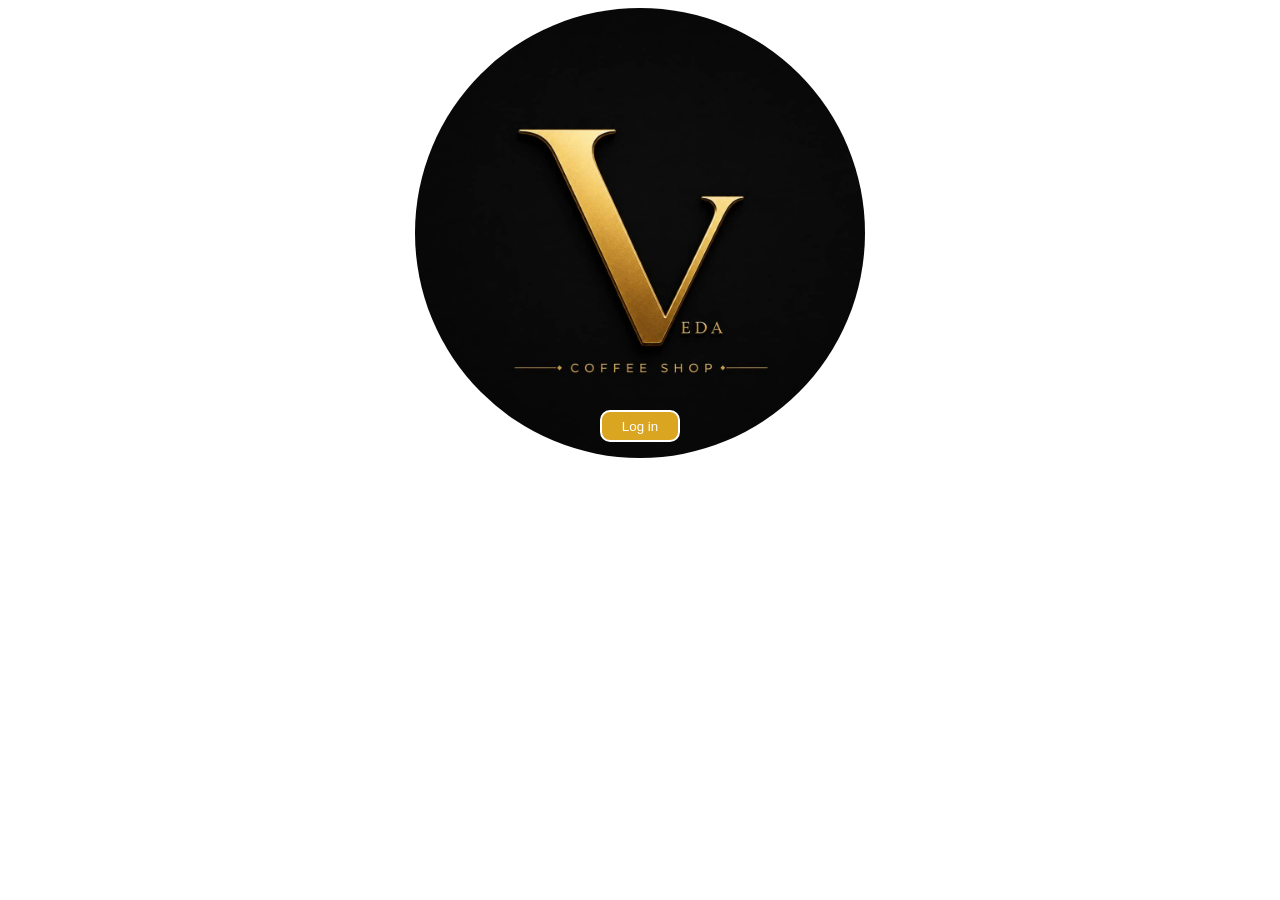
<file: index.html>
<!DOCTYPE html>
<html lang="en">
<head>
  <meta charset="UTF-8">
  <meta name="viewport" content="width=device-width, initial-scale=1.0">
  <link rel="stylesheet" href="style.css">
  <title>Document</title>
</head>
<body>
<main class=" indexpage">
  <section class="logo1">
  <img src="logo.jpeg" alt="">
  <a href="login.html">
   <button class="btn">Log in</button>
   </a>
  </section>
  
   
   
</main>
</body>
</html>
</file>
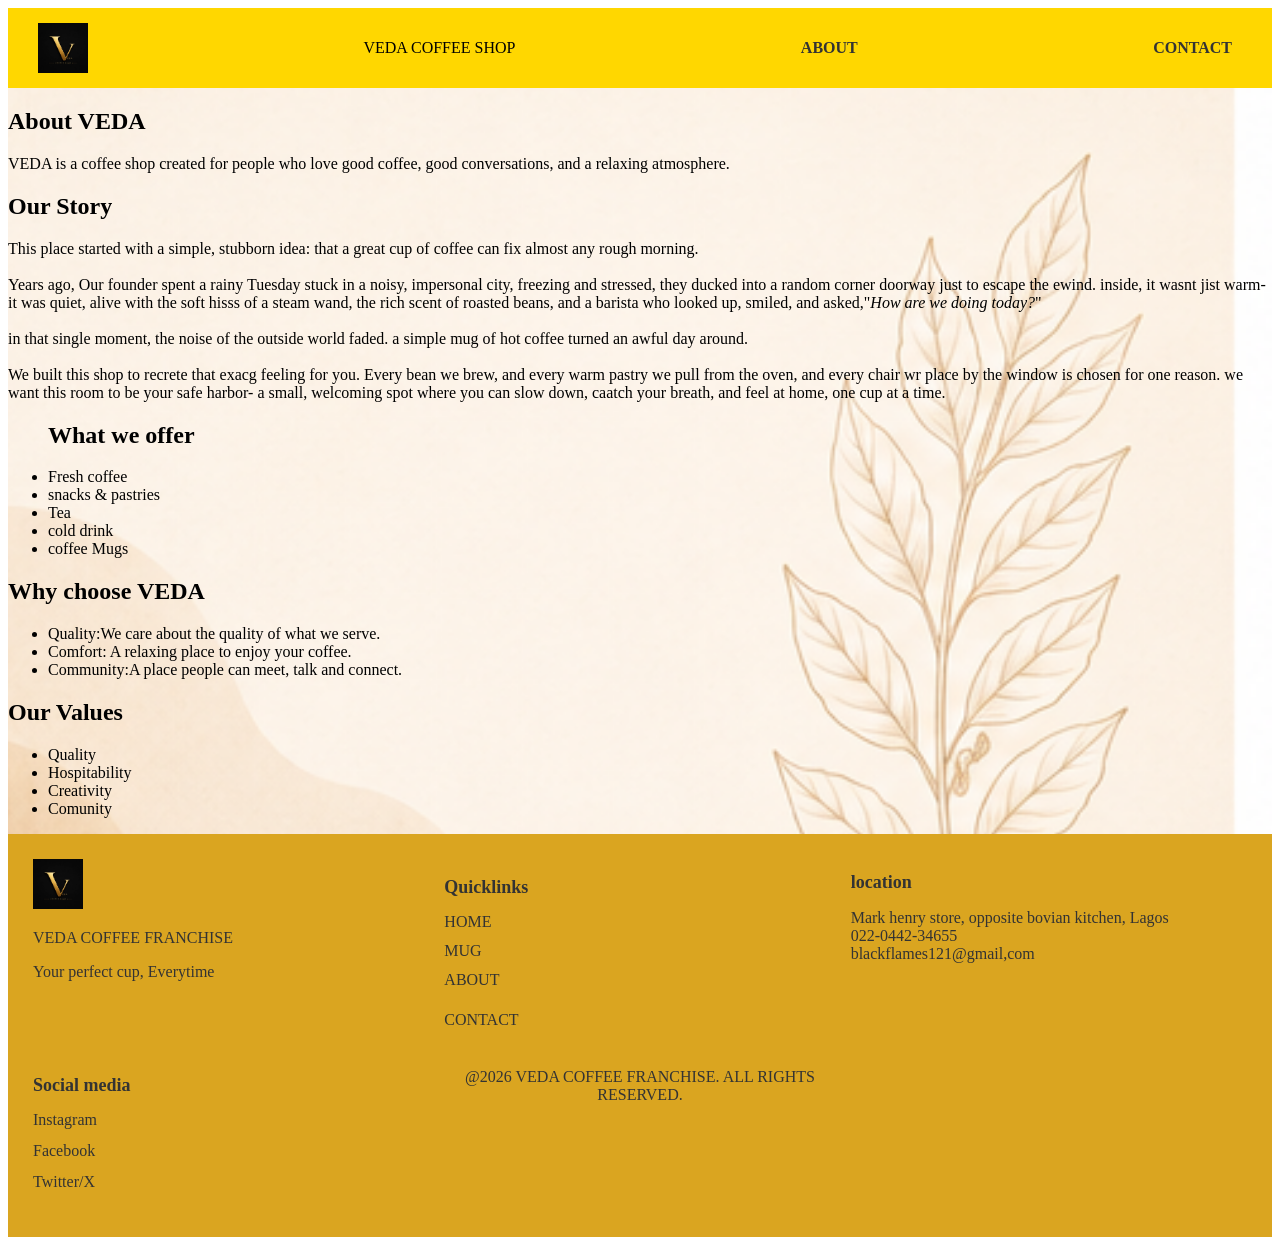
<file: About.html>
<!DOCTYPE html>
<html lang="en">
<head>
  <meta charset="UTF-8">
  <meta name="viewport" content="width=device-width, initial-scale=1.0">
  <link rel="stylesheet" href="style.css">
  <title>Document</title>
</head>
<body>
 <section class="about">
<header>
   <nav class="nav">
<img src="logo.jpeg" alt="" width="" class="logo">
VEDA COFFEE SHOP
<a href="About.html">ABOUT</a>
<a href="contact.html">CONTACT</a>
  </nav>
</header>
<section>
<h2>About VEDA</h2>
<p>VEDA is a coffee shop created for people who love good coffee, good conversations, and a relaxing atmosphere.</p>
<h2>Our Story</h2>
<p>This place started with a simple, stubborn idea: that a great cup of coffee can fix almost any rough morning. <br> <br>
Years ago, Our founder spent a rainy Tuesday stuck in a noisy, impersonal city, freezing and stressed, they ducked into a random corner doorway just to escape the ewind. inside, it wasnt jist warm-it was quiet, alive with the soft hisss of a steam wand, the rich scent of roasted beans, and a barista who looked up, smiled, and asked,"<i>How are we doing today?</i>" <br><br>
in that single moment, the noise of the outside world faded. a simple mug of hot coffee turned an awful day around. <br> <br>
We built this shop to recrete that exacg feeling for you. Every bean we brew, and every warm pastry we pull from the oven, and every chair wr place by the window is chosen for one reason. we want this room to be your safe harbor- a small, welcoming spot where you can slow down, caatch your breath, and feel at home, one cup at a time. </p>
<ul>
<h2>What we offer</h2>
<li>Fresh coffee</li>
<li>snacks & pastries</li>
<li>Tea</li>
<li>cold drink</li>
<li>coffee Mugs</li>
</ul>
<h2>Why choose VEDA</h2>
<ul>
  <li>Quality:We care about the quality of what we serve.</li>
  <li>Comfort: A relaxing place to enjoy your coffee.</li>
  <li>Community:A place people can meet, talk and connect.</li>
</ul>
<h2>Our Values</h2>
<ul>
  <li>Quality</li>
  <li>Hospitability</li>
  <li>Creativity</li>
  <li>Comunity</li>
</ul>
</section>
<footer class="footer">
  <section class="logoname" >
    <img src="logo.jpeg" alt="" class="logo">
    <p></p>VEDA COFFEE FRANCHISE</p>
    <p>Your perfect cup, Everytime</p>
</section>
<section class="Quicklink" >
  <h3>Quicklinks</h3>
  <nav>
    <a href="homepage.html">HOME</a>
<a href="Mug.html">MUG</a>
<a href="About.html">ABOUT<a>
<a href="contact.html">CONTACT</a>
  </nav>
</section>
<section class="contact">
  <ul>
    <h3>location</h3>
   <p>Mark henry store, opposite bovian kitchen, Lagos <br> 022-0442-34655 <br>
  blackflames121@gmail,com</p>
  </ul>
  
</section>
<section class="social" >
  <h3>Social media</h3>
  <nav>
  <a href="">Instagram</a>
<a href="">Facebook</a>
<a href="">Twitter/X<a>
  </nav>
</section>
<p class="copyright">@2026 VEDA COFFEE FRANCHISE. ALL RIGHTS RESERVED.</p>
 </footer>
 </section> 
</body>
</html>
</file>
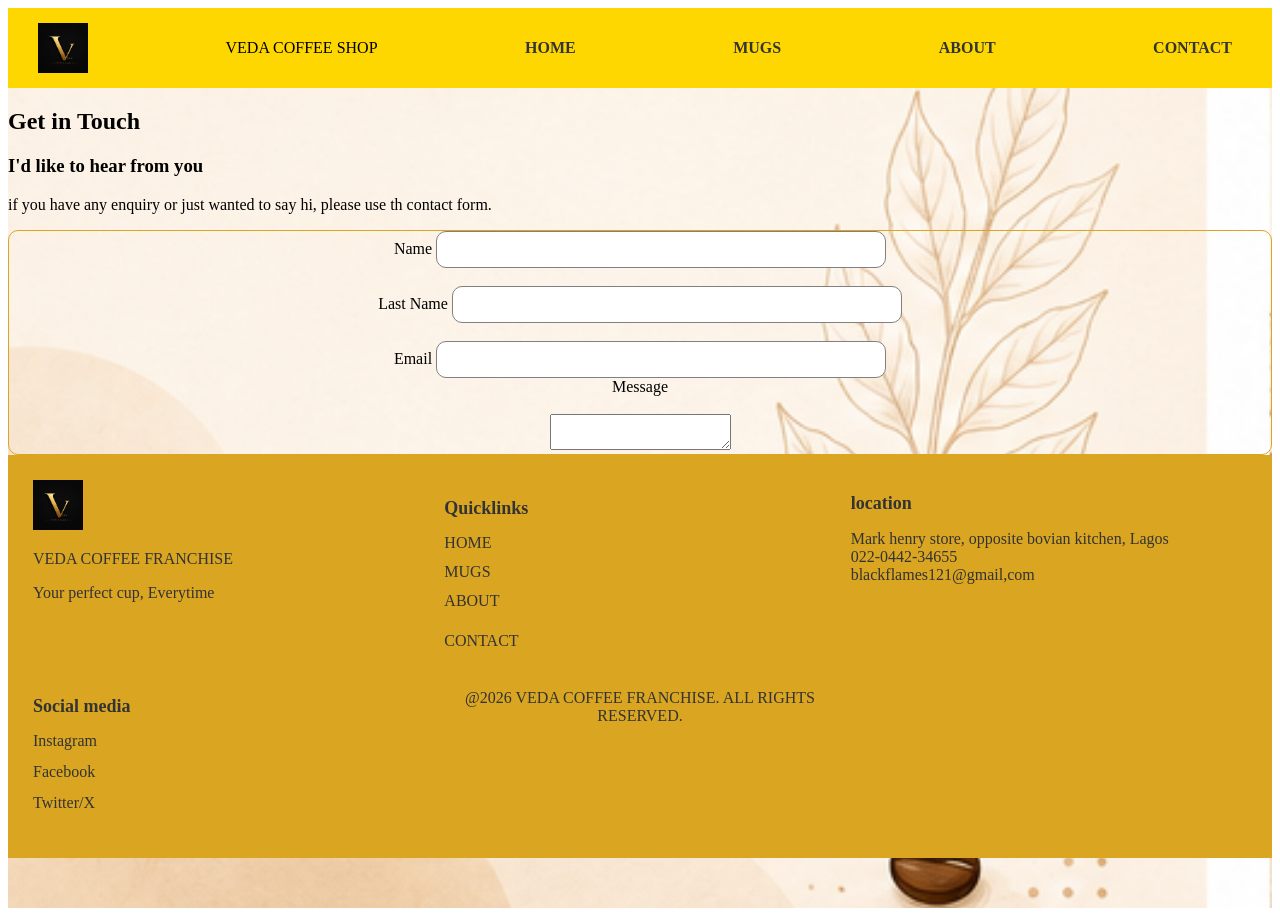
<file: contact.html>
<!DOCTYPE html>
<html lang="en">
<head>
  <meta charset="UTF-8">
  <meta name="viewport" content="width=device-width, initial-scale=1.0">
  <link rel="stylesheet" href="style.css">
  <title>Document</title>
</head>
<body>
  <section class="cont">
   <nav class="nav">
<img src="logo.jpeg" alt="" width="" class="logo">
VEDA COFFEE SHOP

<a href="homepage.html">HOME</a>
<a href="Mug.html">MUGS</a>
<a href="About.html">ABOUT</a>
<a href="contact.html">CONTACT</a>
  </nav>
<section>
  <h2>Get in Touch</h2>
  <h3>I'd like to hear from you</h3>
  <p>if you have any enquiry or just wanted to say hi, please use th contact form.</p>
  
  <section class="form">
    <label for="">Name</label>
    <input type="text"> <br> <br>
     <label for="">Last Name</label>
    <input type="text"> <br> <br>
     <label for="">Email</label>
    <input type="text"> <br>
    <label for="">Message</label> <br><br>
    <textarea name="" id=""></textarea>
    </section>
  <form action="">
  </form>
</section>
<footer class="footer">
  <section class="logoname" >
    <img src="logo.jpeg" alt="" class="logo">
    <p></p>VEDA COFFEE FRANCHISE</p>
    <p>Your perfect cup, Everytime</p>
</section>
<section class="Quicklink" >
  <h3>Quicklinks</h3>
  <nav>
    <a href="homepage.html">HOME</a>
<a href="Mug.html">MUGS</a>
<a href="About.html">ABOUT<a>
<a href="contact.html">CONTACT</a>
  </nav>
</section>
<section class="contact">
  <ul>
    <h3>location</h3>
   <p>Mark henry store, opposite bovian kitchen, Lagos <br> 022-0442-34655 <br>
  blackflames121@gmail,com</p>
  </ul>
  
</section>
<section class="social" >
  <h3>Social media</h3>
  <nav>
  <a href="">Instagram</a>
<a href="">Facebook</a>
<a href="">Twitter/X<a>
  </nav>
</section>
<p class="copyright">@2026 VEDA COFFEE FRANCHISE. ALL RIGHTS RESERVED.</p>
 </footer>
  </section>
</body>
</html>
</file>
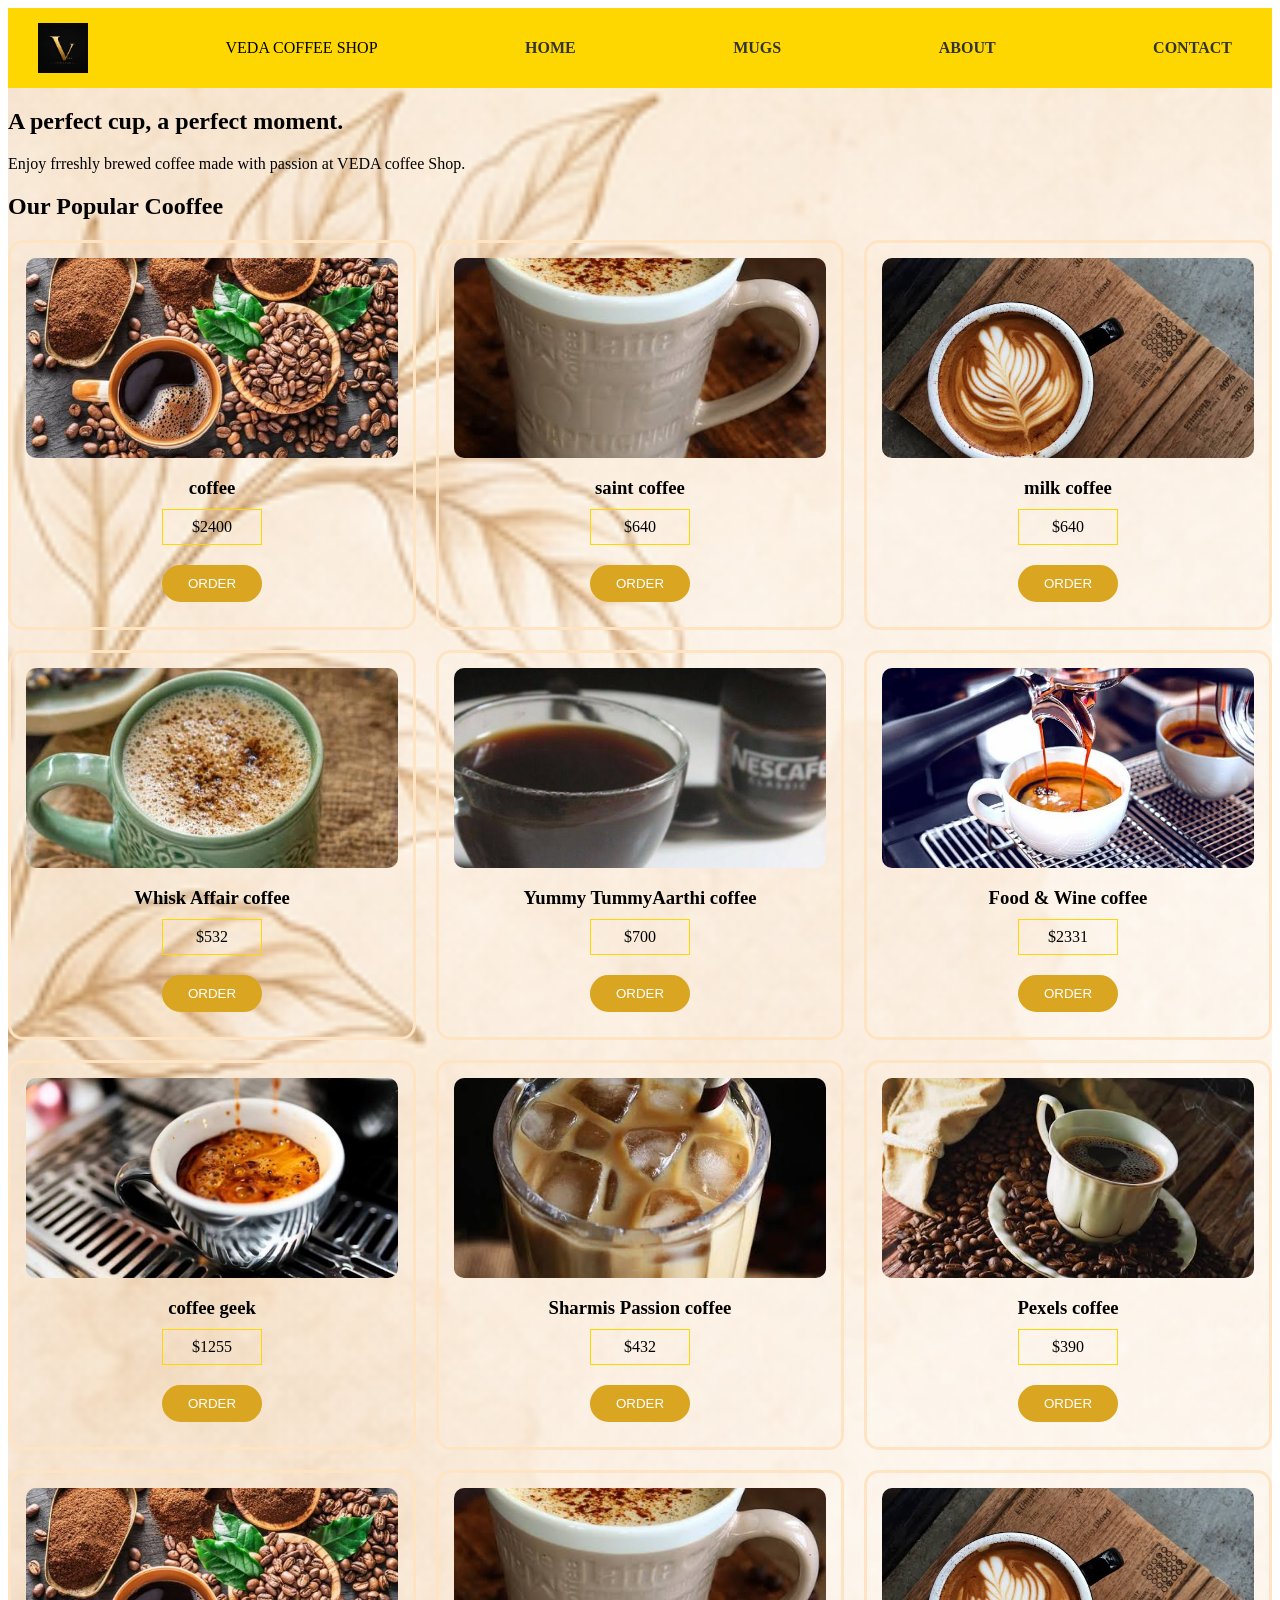
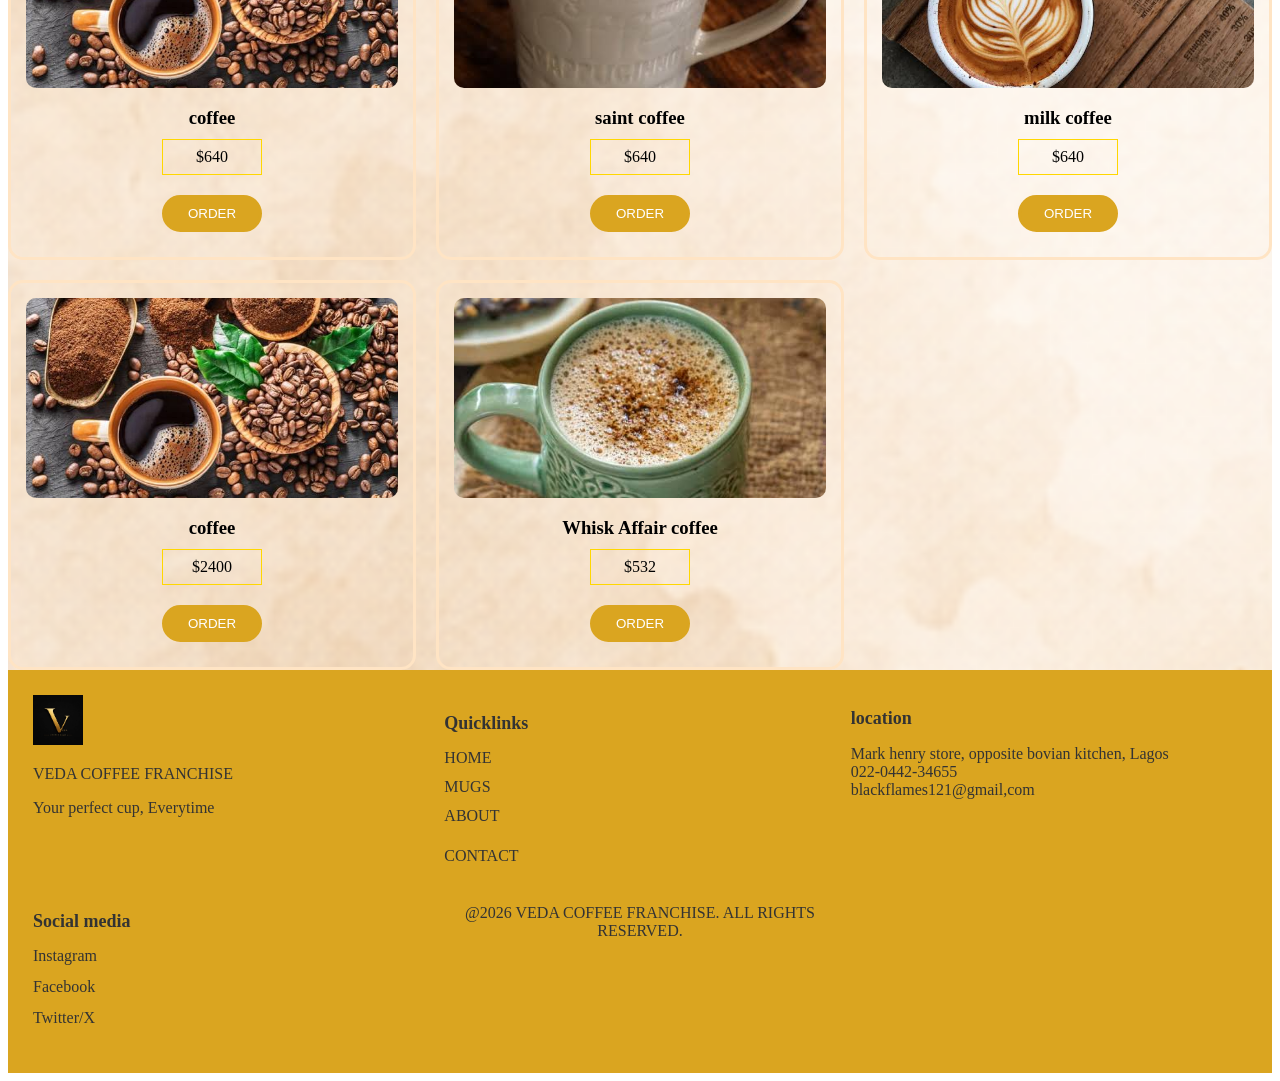
<file: homepage.html>
<!DOCTYPE html>
<html lang="en">
<head>
  <meta charset="UTF-8">
  <meta name="viewport" content="width=device-width, initial-scale=1.0">
  <link rel="stylesheet" href="style.css">
  <title>Document</title>
</head>
<body>
  <section class="homepage">
    <nav class="nav">
<img src="logo.jpeg" alt="" width="" class="logo">
VEDA COFFEE SHOP

<a href="homepage.html">HOME</a>
<a href="Mug.html">MUGS</a>
<a href="About.html">ABOUT</a>
<a href="contact.html">CONTACT</a>
  </nav>
<main>
  <section class="hero-section">
    <h2>A perfect cup, a perfect moment.</h2>
    <p>Enjoy frreshly brewed coffee made with passion at VEDA coffee Shop.</p>
  </section>
  <article class="coffee-intro">
    <h2>Our Popular Cooffee</h2>
    <div class="coffee-grid">

    <div class="coffee-card">
      <img src="coffee/images (3).jpeg" alt="">
      <h3>coffee</h3>
      <p>$2400</p>
        <button class="order-btn">ORDER</button>
    </div>
       <div class="coffee-card">
      <img src="coffee/images.jpg" alt="">
<h3>saint coffee</h3>
<p>$640</p>
  <button class="order-btn">ORDER</button>
    </div>
    <div class="coffee-card">
      <img src="coffee/images.jpeg" alt="">
<h3>milk coffee</h3>
<p>$640</p>
  <button class="order-btn">ORDER</button>
    </div>
    <div class="coffee-card">
      <img src="coffee/images (4).jpeg" alt="">
<h3>Whisk Affair coffee</h3>
<p>$532</p>
  <button class="order-btn">ORDER</button>
    </div>
     <div class="coffee-card">
      <img src="coffee/images (5).jpeg" alt="">
<h3>Yummy TummyAarthi coffee</h3>
<p>$700</p>
  <button class="order-btn">ORDER</button>
    </div>

 <div class="coffee-card">
      <img src="coffee/images (6).jpeg" alt="">
<h3>Food & Wine coffee</h3>
<p>$2331</p>
  <button class="order-btn">ORDER</button>
    </div>
     <div class="coffee-card">
      <img src="coffee/images (7).jpeg" alt="">
<h3>coffee geek</h3>
<p>$1255</p>
  <button class="order-btn">ORDER</button>
    </div>
 <div class="coffee-card">
      <img src="coffee/images (2).jpeg" alt="">
<h3>Sharmis Passion coffee</h3>
<p>$432</p>
  <button class="order-btn">ORDER</button>
    </div>
 <div class="coffee-card">
      <img src="coffee/images (1).jpeg" alt="">
<h3> Pexels coffee</h3>
<p>$390</p>
  <button class="order-btn">ORDER</button>
    </div>
 <div class="coffee-card">
      <img src="coffee/images (3).jpeg" alt="">
<h3>coffee</h3>
<p>$640</p>
  <button class="order-btn">ORDER</button>
    </div>
    <div class="coffee-card">
      <img src="coffee/images.jpg" alt="">
<h3>saint coffee</h3>
<p>$640</p>
  <button class="order-btn">ORDER</button>
    </div>
    <div class="coffee-card">
      <img src="coffee/images.jpeg" alt="">
<h3>milk coffee</h3>
<p>$640</p>
  <button class="order-btn">ORDER</button>
    </div>
     <div class="coffee-card">
      <img src="coffee/images (3).jpeg" alt="">
      <h3>coffee</h3>
      <p>$2400</p>
        <button class="order-btn">ORDER</button>
    </div>
    <div class="coffee-card">
      <img src="coffee/images (4).jpeg" alt="">
<h3>Whisk Affair coffee</h3>
<p>$532</p>
  <button class="order-btn">ORDER</button>
    </div>
    </div>
 </article>
  
 </main>
 
 <footer class="footer">
  <section class="logoname" >
    <img src="logo.jpeg" alt="" class="logo">
    <p></p>VEDA COFFEE FRANCHISE</p>
    <p>Your perfect cup, Everytime</p>
</section>
<section class="Quicklink" >
  <h3>Quicklinks</h3>
  <nav>
    <a href="homepage.html">HOME</a>
<a href="Mug.html">MUGS</a>
<a href="About.html">ABOUT<a>
<a href="contact.html">CONTACT</a>
  </nav>
</section>
<section class="contact">
  <ul>
    <h3>location</h3>
   <p>Mark henry store, opposite bovian kitchen, Lagos <br> 022-0442-34655 <br>
  blackflames121@gmail,com</p>
  </ul>
  
</section>
<section class="social" >
  <h3>Social media</h3>
  <nav>
  <a href="">Instagram</a>
<a href="">Facebook</a>
<a href="">Twitter/X<a>
  </nav>
</section>
<p class="copyright">@2026 VEDA COFFEE FRANCHISE. ALL RIGHTS RESERVED.</p>
 </footer>
  </section>
</body>
</html>
</file>
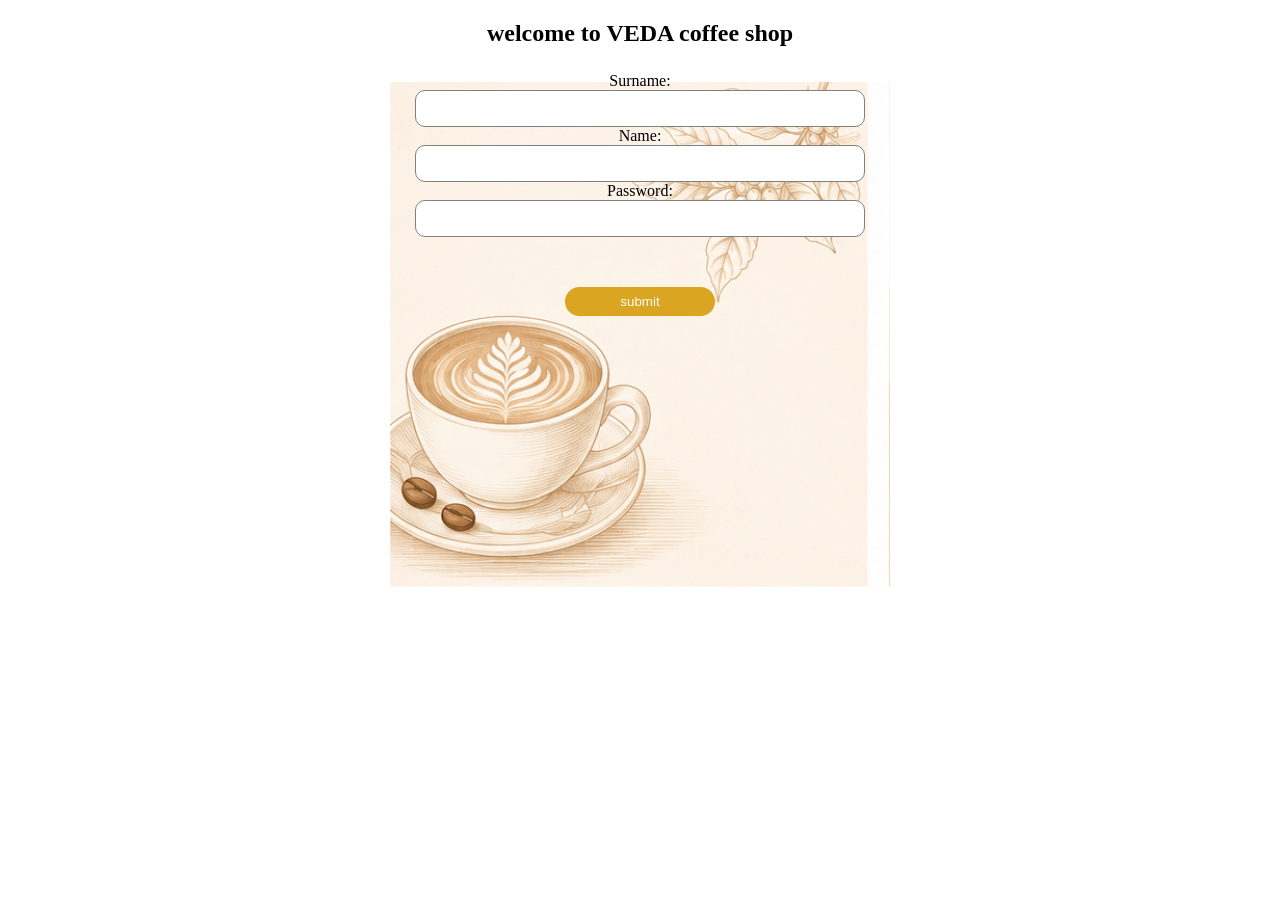
<file: login.html>
<!DOCTYPE html>
<html lang="en">
<head>
  <meta charset="UTF-8">
  <meta name="viewport" content="width=device-width, initial-scale=1.0">
  <link rel="stylesheet" href="style.css">
  <title>Document</title>
</head>
<body>
  <main>
    <section class="login">     
      <h1>welcome to VEDA coffee shop</h1>

      <form action="">
      <label for="">Surname:</label>
<input type="text" placeholder="">

    <label for="">Name:</label>
<input type="text" placeholder="">

    <label for="">Password:</label>
<input type="password" placeholder="">

<a href="homepage.html">
<button class="submit" type="button"
>submit</button>
</a>
</form>

    </section>

    <section>




    </section>
  </main>
</body>
</html>
</file>
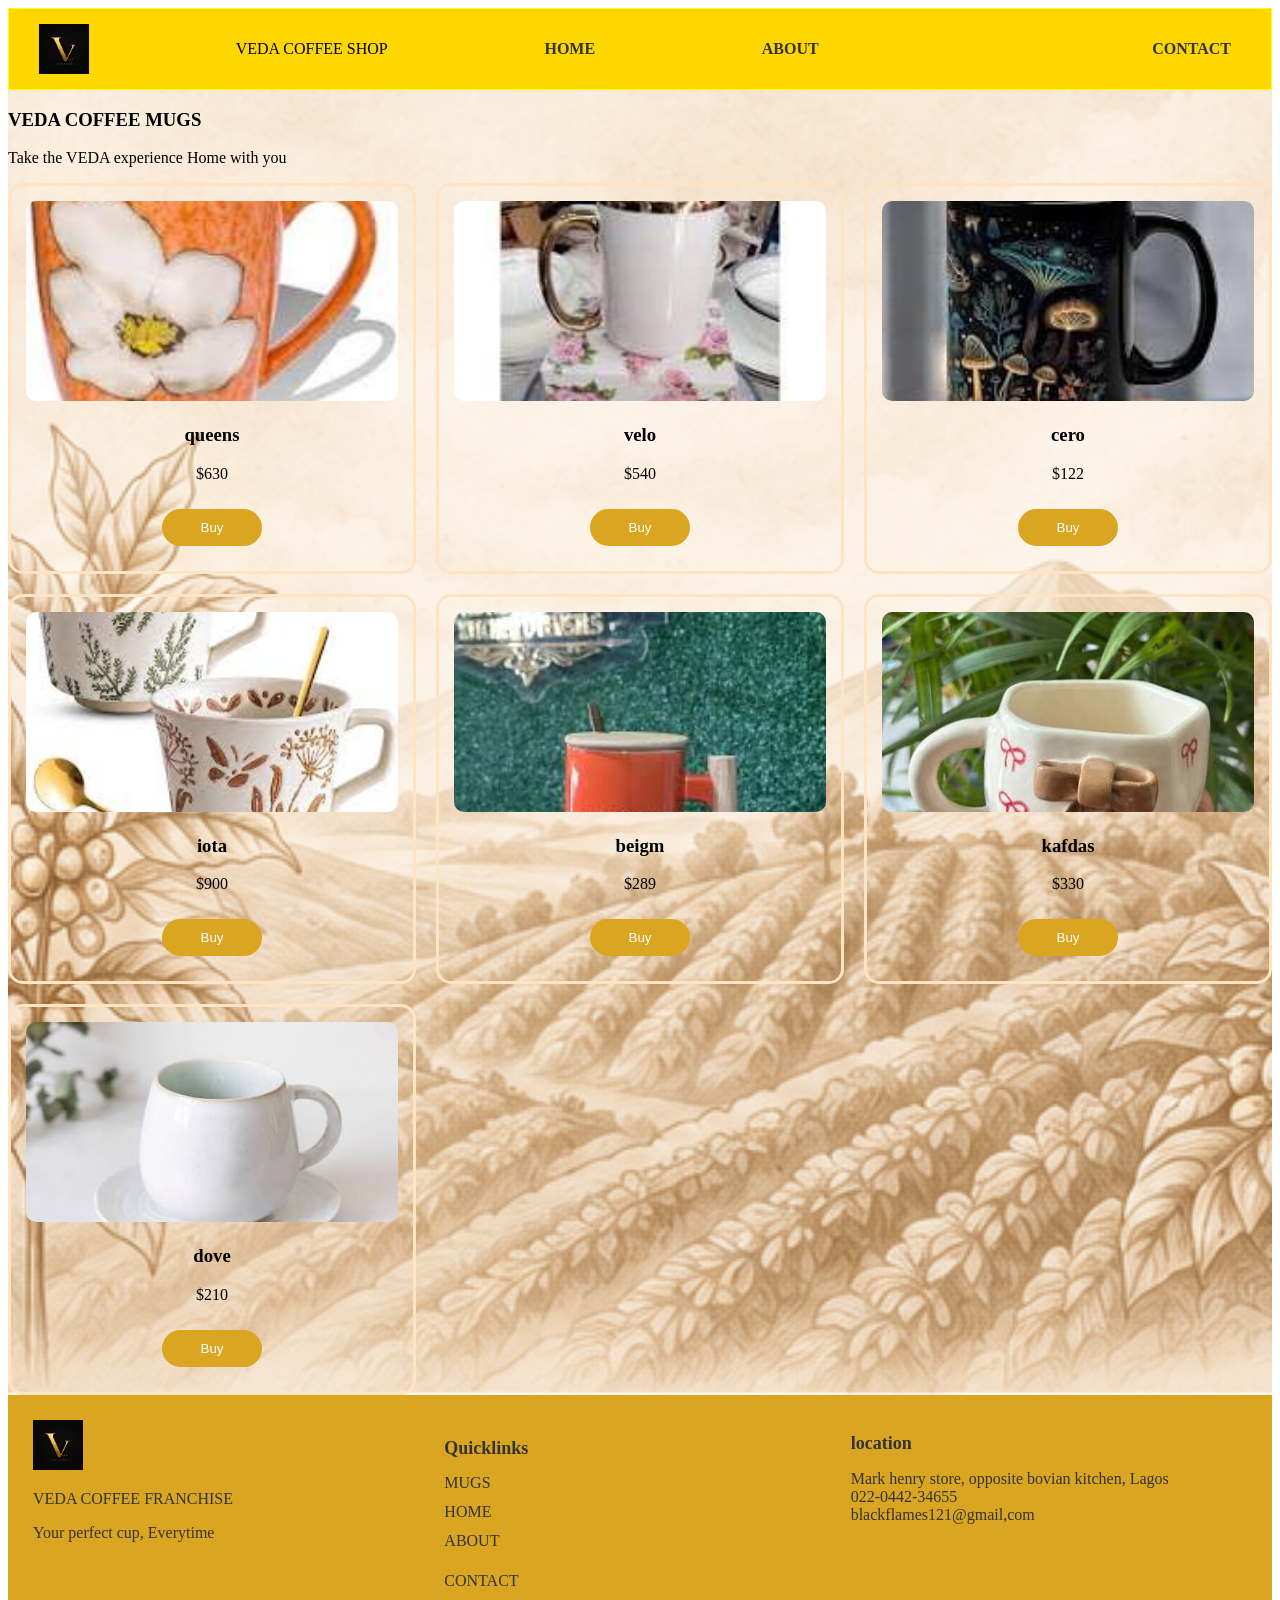
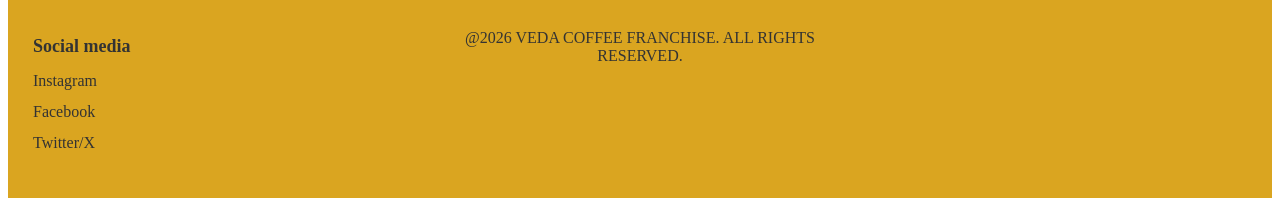
<file: Mug.html>
<!DOCTYPE html>
<html lang="en">
<head>
  <meta charset="UTF-8">
  <meta name="viewport" content="width=, initial-scale=1.0">
  <link rel="stylesheet" href="style.css">
  <title>Document</title>
</head>
<body>

 <section class="mug">

  <nav class="anav">
    <img src="logo.jpeg" alt="" class="logo">
    VEDA COFFEE SHOP
    <a href="homepage.html">HOME</a>
<a href="About.html">ABOUT<a>
<a href="contact.html">CONTACT</a>
  </nav>
  
<section>
  <h1>VEDA COFFEE MUGS</h1>
  <p>Take the VEDA experience Home with you</p>
</section>
<section class="mug-card">
<div class="mug-temp">
  <img src="coffee/download (1).jpeg" alt="">
  <h3>queens</h3>
  <p>$630</p>
  <button class="order-btn">Buy</button>
</div>
<div class="mug-temp">
  <img src="coffee/download.jpeg" alt="">
  <h3>velo</h3>
  <p>$540</p>
  <button class="order-btn">Buy</button>
</div>
<div class="mug-temp">
  <img src="coffee/download (2).jpeg" alt="">
  <h3>cero</h3>
  <p>$122</p>
  <button class="order-btn">Buy</button>
</div>
<div class="mug-temp">
  <img src="coffee/images (10).jpeg" alt="">
  <h3>iota</h3>
  <p>$900</p>
  <button class="order-btn">Buy</button>

</div>
<div class="mug-temp">
  <img src="coffee/images (9).jpeg" alt="">
  <h3>beigm</h3>
  <p>$289</p>
  <button class="order-btn">Buy</button>
</div>
<div class="mug-temp">
  <img src="coffee/images (8).jpeg" alt="">
  <h3>kafdas</h3>
  <p>$330</p>
  <button class="order-btn">Buy</button>
  
</div>
<div class="mug-temp">
  <img src="coffee/images (11).jpeg" alt="">
  <h3>dove</h3>
  <p>$210</p>
  <button class="order-btn">Buy</button>
  
</div>
</section>
 </section>
 <footer class="footer">
  <section class="logoname" >
    <img src="logo.jpeg" alt="" class="logo">
    <p></p>VEDA COFFEE FRANCHISE</p>
    <p>Your perfect cup, Everytime</p>
</section>
<section class="Quicklink" >
  <h3>Quicklinks</h3>
  <nav>
    <a href="Mug.html">MUGS</a>
<a href="homepage.html">HOME</a>
<a href="About.html">ABOUT<a>
<a href="contact.html">CONTACT</a>
  </nav>
</section>
<section class="contact">
  <ul>
    <h3>location</h3>
   <p>Mark henry store, opposite bovian kitchen, Lagos <br> 022-0442-34655 <br>
  blackflames121@gmail,com</p>
  </ul>
  
</section>
<section class="social" >
  <h3>Social media</h3>
  <nav>
  <a href="">Instagram</a>
<a href="">Facebook</a>
<a href="">Twitter/X<a>
  </nav>
</section>
<p class="copyright">@2026 VEDA COFFEE FRANCHISE. ALL RIGHTS RESERVED.</p>
 </footer>
  </section>
</body>
</html>
</file>
<file: style.css>
*{
  box-sizing: border-box;
}

/*INDEX PAGE*/
.indexpage{
  width: 450px;
  margin: auto;
}
.logo1{
  position: relative;
  justify-content: center; 
  width: 100%;
  max-width: 450px;

}

.logo1 img{
  width: 100%;
  border-radius: 50%; 
}

.logo1 .btn{
  position: absolute;
  bottom: 20px;
  left: 50%;
  transform: translateX(-50%);
  border-radius: 10px;
  height:2rem;
  width: 5rem;
  background-color: goldenrod;
  color:white;
  border-color: goldenrod;
  border: 2px solid white;
}

.login{
  background-image:url(latte_coffee_background.png) ;
  background-size:500px auto;
  min-width: 70vh;
  min-height: 70vh;
  background-repeat: no-repeat;
  flex-direction: column;
  background-position: center;
  align-items: center;
  justify-content: center;
 
}

/*LOG IN*/
.login h1{
  text-align: center;
  margin-bottom: 20px;
}

.login  form{
  display: flex;
  flex-direction: column;
  align-items: center;
  padding: 5px;
  }


input{
  border-radius: 10px;
  padding: 10px;
  border: 1px solid gray;
  width: 450px;
}


.submit{
    margin: 50px;
  border: 2px solid goldenrod;
  border-radius: 20px;
  padding: 5px;
  background-color: goldenrod;
  color: white;
  width: 150px;
  transition: 0.2s;
}
.submit:active{
  background-color:whitesmoke ;
  color: goldenrod;
  transform: scale(0.95);
}
/*HOME PAGE*/
.homepage{
  background-image: url(coffee_beans_background.png);
  background-size: cover;
}
.logo{
  width: 50px;
  height: auto;
}
.nav{
display: flex;
align-items: center;
justify-content: space-between;
padding: 15px 30px;
background-color:gold;
}
.nav a{
  text-decoration: none;
  color: #333;
  margin: 0 10px;
  font-weight: bold;
}
.nav a:hover{
  color: goldenrod;
}

.coffee-grid{
  display: grid;
  grid-template-columns: repeat(3,1fr);
  gap: 20px
}
@media (max-width:700px){
  .coffee-grid{
    grid-template-columns: repeat(2, 1fr);
  }  
}

.coffee-card{
  border: 3px solid bisque;
  border-radius: 15px;
  padding: 15px;
  text-align: center;
  transition: 0.3s;
}
.coffee-card:hover{
  transform: translateY(-10px);
  box-shadow: 0 10px 20px rgba (0, 0, 0, 0, 2);
}

.coffee-card img{
  width: 100%;
  height: 200px;
  object-fit: cover;
  border-radius: 10px;
}
.coffee-card p{
  border:1px solid gold ;
  padding: 8px;
  width: 100px;
  margin: 10px auto;
  box-sizing: border-box;
}

  .coffee-card h3{
    margin: 15px 0 10px;
    
  }
.order-btn{
margin: 10px;
border: 3px solid goldenrod;
border-radius: 20px;
padding: 8px;
background-color: goldenrod;
color: white;
width: 100px;
margin: 10px auto;
 transition: 0.2s;
}

.order-btn:active{
  background-color:whitesmoke ;
  color: goldenrod;
  transform: scale(0.95);
}
.footer{
  color: #333;
  align-items: start;
  background-color: goldenrod;
  display: grid;
  grid-template-columns: repeat(3,1fr);  
  padding: 20px;
  gap: 10px;
  
}
.footer a{
  color: #333;
  text-decoration: none;
}
.footer a:hover{
  color:white;
  
}
.footer h3{
  font-size: 18px;
  margin-bottom: 15px;
}



.Quicklink a {
  text-decoration: none;
}
.Quicklink nav{
  display: flex;
  flex-direction:column;
  gap: 3px;
}
.contact ul{
  list-style-type: none;
  padding: 0;
}

.social a{
  text-decoration: none;
}

.social nav{
  display: flex;
  flex-direction:column;
  gap: 5px;
}
.logoname,
.Quicklink,
.Contact,
.social{
  padding: 5px;
}

.copyright{
  grid-column: 1 / -1;
  text-align: center;
   
}
.footer a{
  text-decoration: none;
  margin-bottom: 8px;
}


/*NEXT*/
.mug{
  background-image: url(coffee_farm_background.png);
  background-size:cover ;
}

.anav{
  display: flex;
  border: 1px solid yellow;
  padding: 15px 30px;
  align-items: center;
  justify-content: space-between;
  background-color: gold;
  
}
.anav a{
  text-decoration: none;
  color: #333;
  margin: 0 10px;
  font-weight: bold;
}
.mug-card{
  display: grid;
  grid-template-columns:repeat(3,1fr);
  gap: 20px;
}
@media(max-width:700px) {
  .mug-card {
  grid-template-columns:
   repeat(2,1fr);
  }
}

.mug-temp{
  border: 3px solid bisque;
  border-radius: 15px;
  padding: 15px;
  text-align: center;
}

.mug-temp img{
  width: 100%;
height: 200px;
object-fit: cover;
border-radius: 10px; 
}
.about{
  background-image: url(coffee_leaf_background.png);
  background-size: cover;
  background-position: center;
  background-repeat: no-repeat;
  min-height: 100vh;  
}

.cont{
  background-image: url(coffee_leaf_background.png);
  background-size: cover;
  background-position: center;
  background-repeat: no-repeat;
  min-height: 100vh; 
}
.form{
  border: 1px solid goldenrod;
  border-radius: 10px;
  text-align: center;
}
</file>
